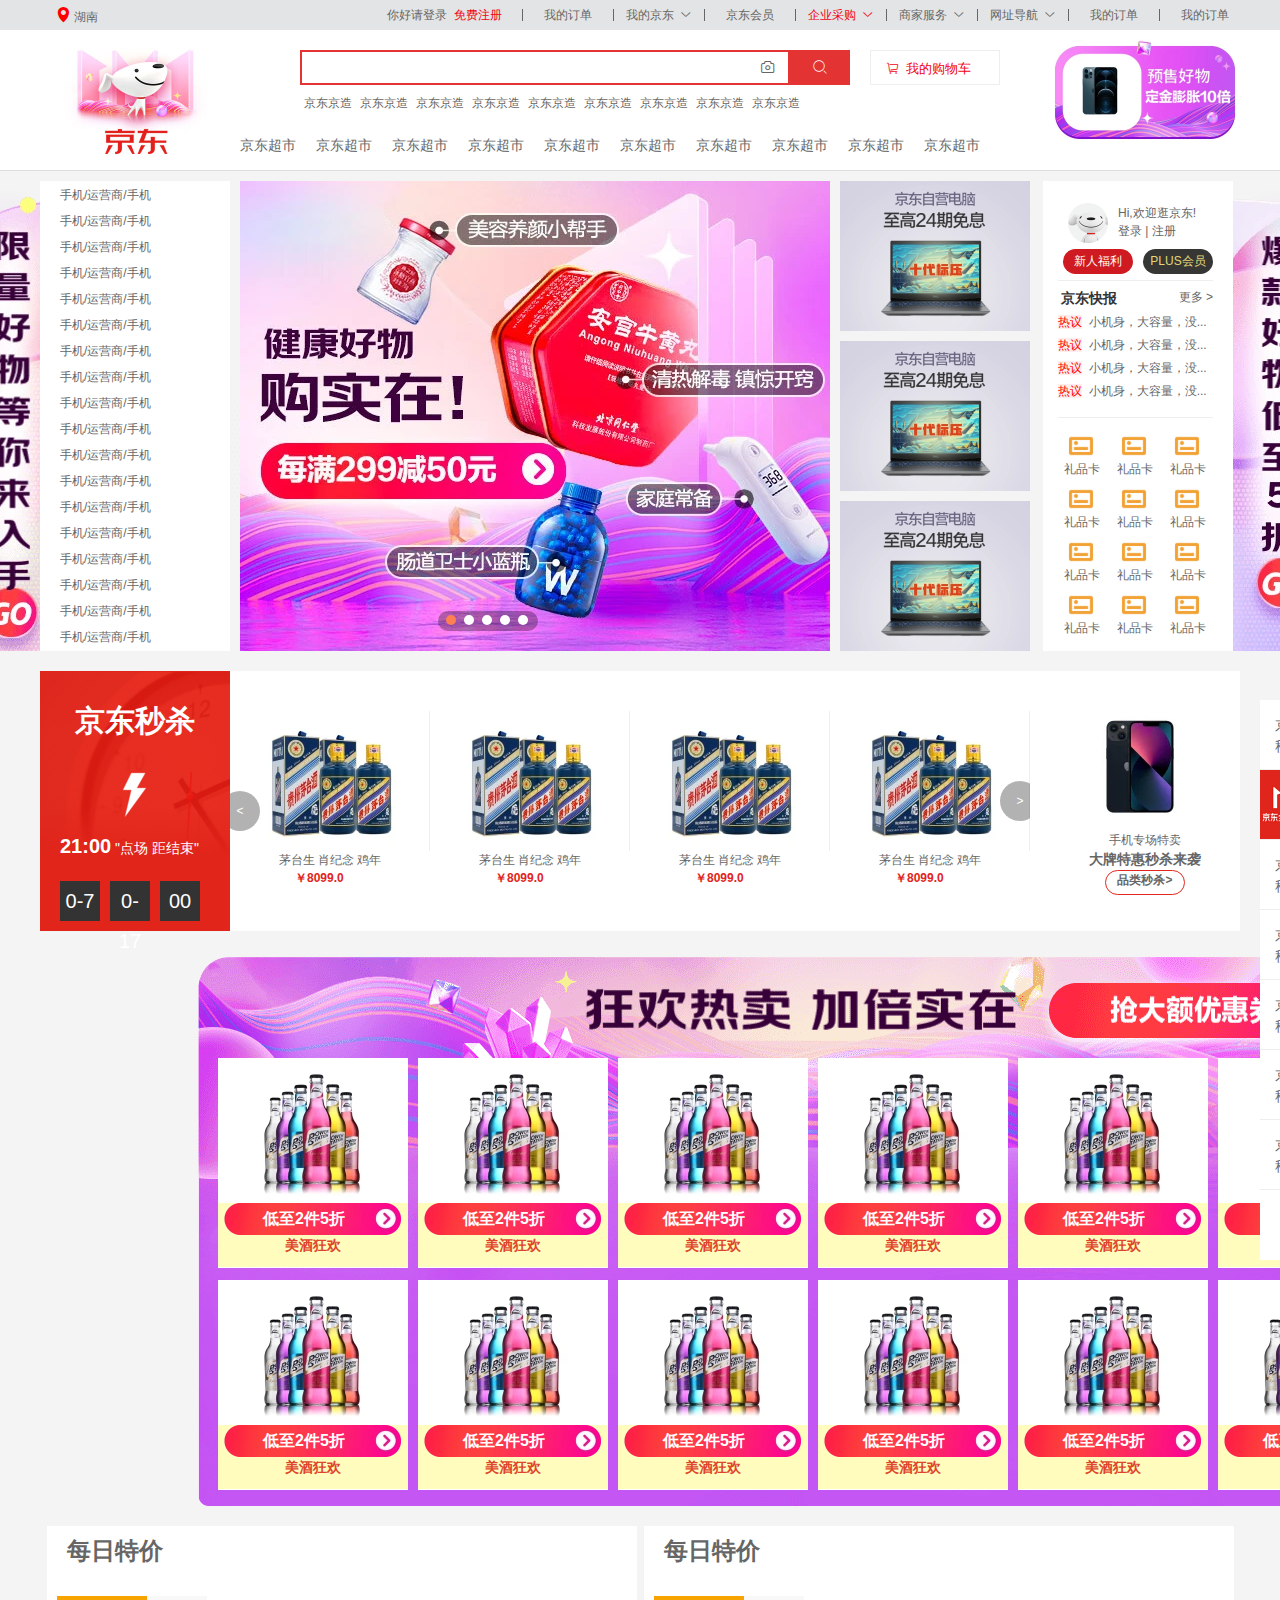
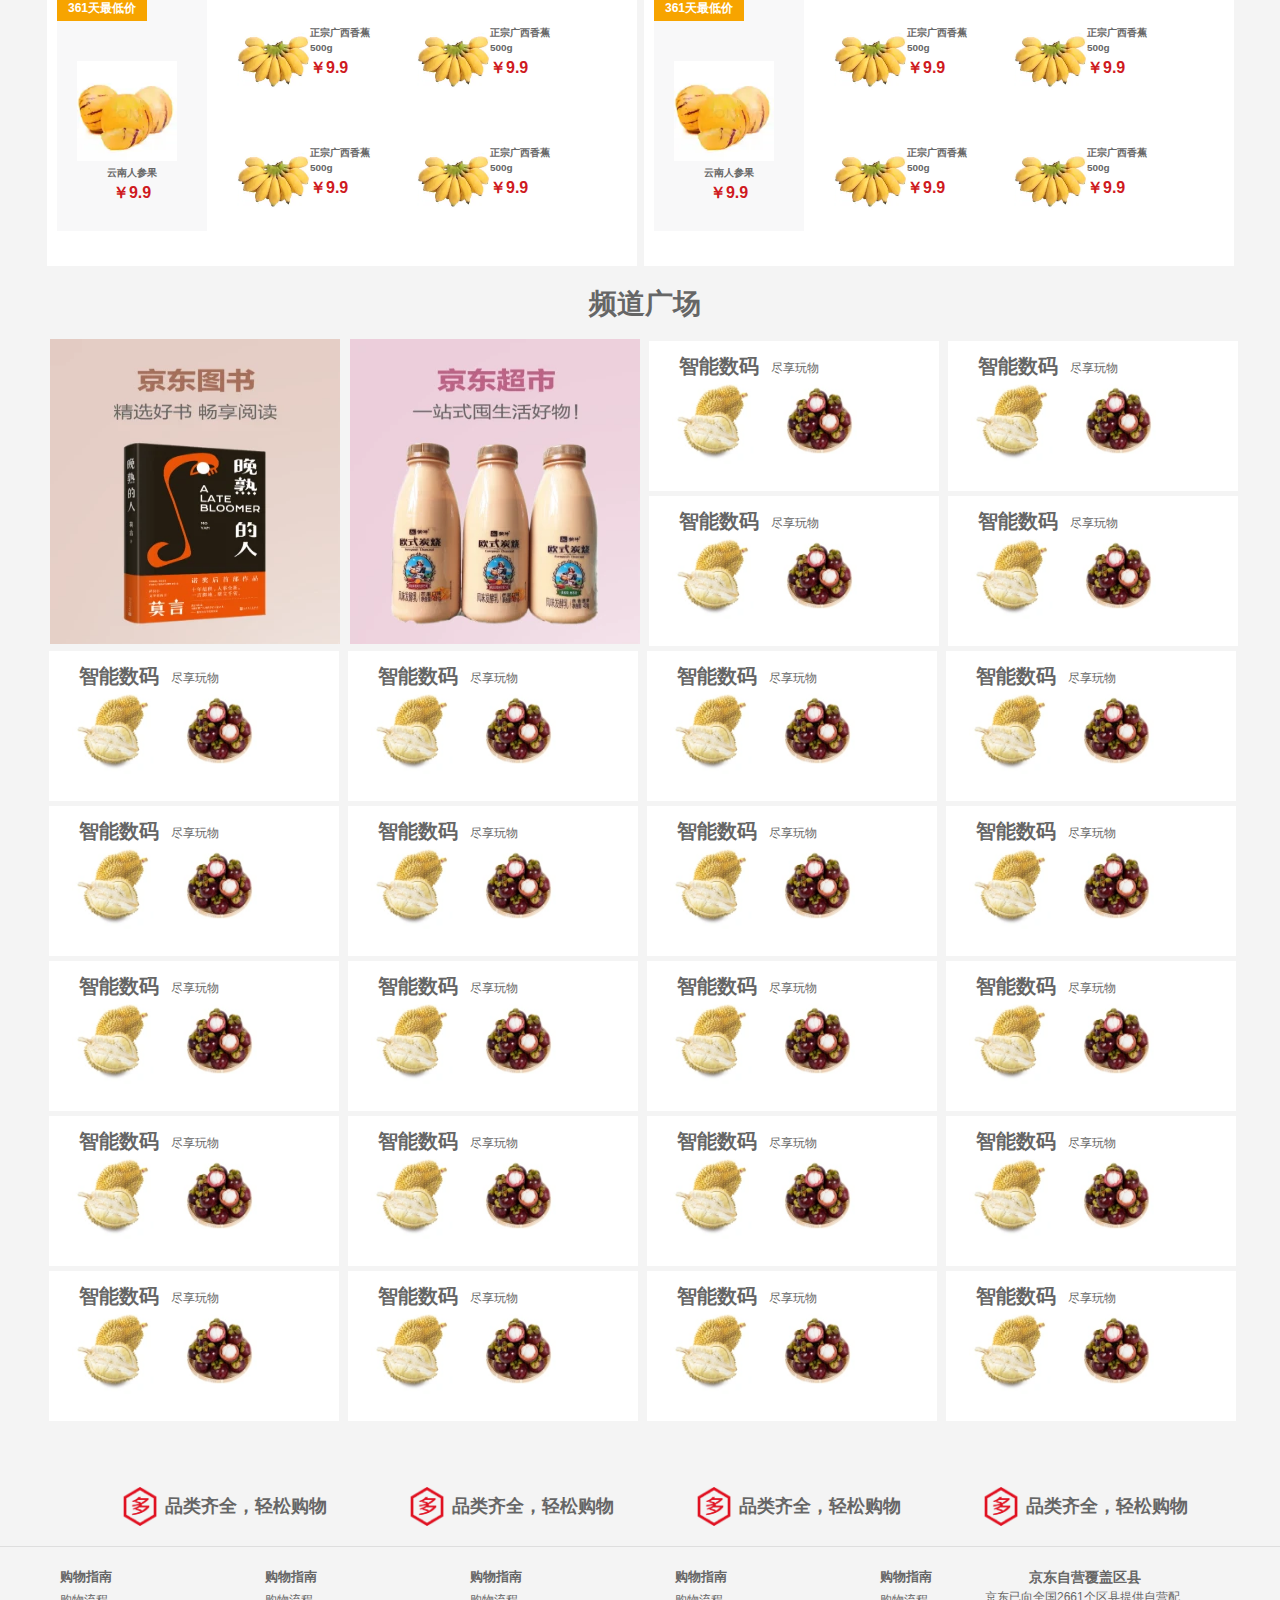
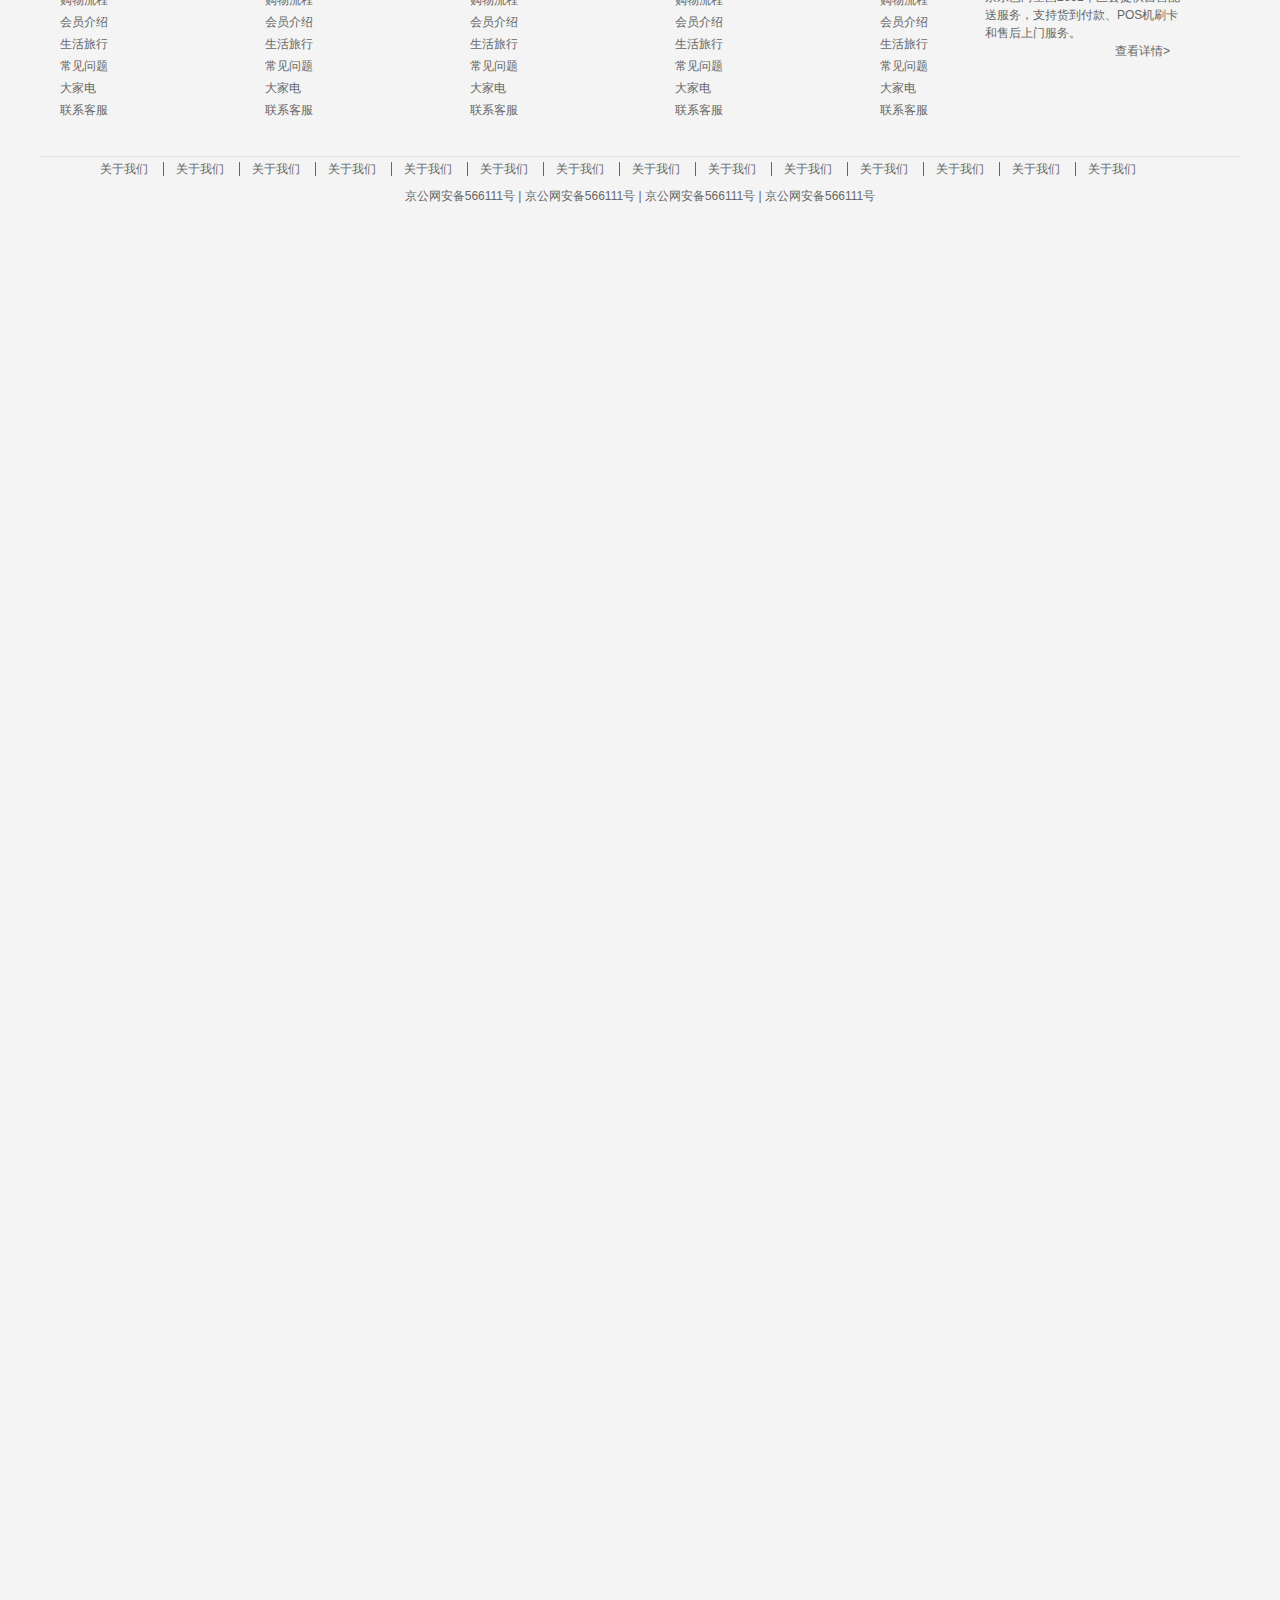
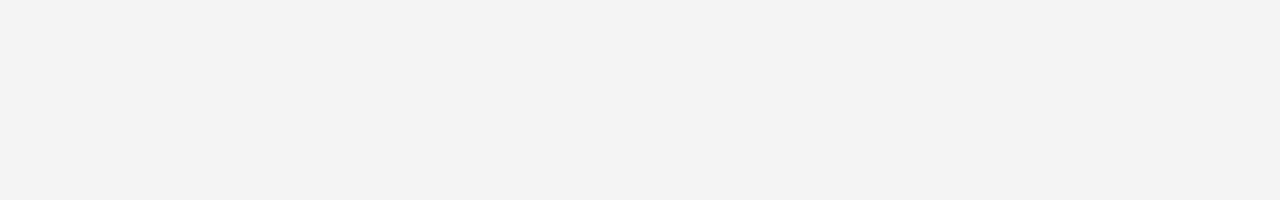
<file: index.html>
<!DOCTYPE html>
<html lang="en">
  <head>
    <meta charset="UTF-8" />
    <meta http-equiv="X-UA-Compatible" content="IE=edge" />
    <meta name="viewport" content="width=device-width, initial-scale=1.0" />
    <title>Document</title>
    <!-- 引入favicon图标 -->
    <link rel="shortcut icon" href="images/favicon.ico" />
    <!-- 引入字体图标 -->
    <link rel="stylesheet" href="font/iconfont.css" />
    <!-- 引入两个css文件 -->
    <link rel="stylesheet" href="css/base.css" />
    <link rel="stylesheet" href="css/index.css" />
  </head>
  <body>
    <!-- 快捷导航模块 -->
    <div class="shortcut">
      <div class="w">
        <!-- 左模块 -->
        <div class="shortcut_left">
          <div class="seat">
            <span class="iconfont">&#xf014a;</span>&nbsp;<i>湖南</i>
          </div>

          <div class="seat_hide">
            <div class="province"></div>

            <div class="area">
              <p>地区专享版本</p>
              <li><a href="#">中国台湾</a></li>
              <li><a href="#">中国台湾</a></li>
              <li><a href="#">中国台湾</a></li>
            </div>

            <div class="nation">
              <p>Available Sites</p>
              <li class="iconfont"><a href="#">&#xe613; Globa site</a></li>
              <li class="iconfont"><a href="#">&#xe613; Globa site</a></li>
              <li class="iconfont"><a href="#">&#xe613; Globa site</a></li>
              <li class="iconfont"><a href="#">&#xe613; Globa site</a></li>
              <li class="iconfont"><a href="#">&#xe613; Globa site</a></li>
            </div>
          </div>
        </div>

        <!-- 右模块 -->
        <div class="shortcut_right">
          <ul>
            <li class=""><a href="#">我的订单</a></li>
            <li></li>
            <li class="">
              <a href="#">我的订单</a>
            </li>

            <li></li>
            <li class="iconfont" ">
              <a href="#">网址导航&nbsp;&nbsp;&#xe626;</a>
            </li>

            <li></li>
            <li class="iconfont serve_li">
              <a href="#">商家服务&nbsp;&nbsp;&#xe626;</a>
            </li>

            <li></li>
            <li class="iconfont buy_li" >
              <a href="#" style="color: #f10215">企业采购&nbsp;&nbsp;&#xe626;</a>
            </li>

            <li></li>
            <li class="">
              <a href="#">京东会员</a>
            </li>
            <li></li>
            <li class="iconfont myjd_li">
              <a href="#">我的京东&nbsp;&nbsp;&#xe626;</a>
            </li>

            <li></li>
            <li class="">
              <a href="#">我的订单</a>
            </li>
            <li></li>
          </ul>

          <div class="login">
            <a href="#">你好请登录</a>&nbsp;&nbsp;<a
              href=""
              style="color: #f10215"
              >免费注册</a
            >
          </div>

          <div class="myjd">
              <div class="myjd_1"></div>
              <div class="myjd_2"></div>
              <div class="myjd_3"></div>
          </div>
          <div class="buy"></div>
          <div class="serve"></div>
        </div>
      </div>
    </div>

    <!-- 头部模块 -->
    <div class="header">
      <div class="w">
        <div class="log"><img src="images/log.jpg" alt=""></div>
        <div class="search"><input type="text" name="" id=""><i class="iconfont">&#xe8bc;</i><span class="iconfont">&#xe86e;</span></div>
        <div class="search_key"></div>
        <div class="shopping_car">
           <p class="iconfont" style="color: #f10215">&#xe73d;&nbsp;&nbsp;我的购物车</p>
        </div>
        <div class="good"><img src="images/header_r.png" alt=""></div>
        <div class="header_nav"></div>
      </div>
    </div>

    <!-- 核心模块 -->
    <div class="nav">
     <div class="w">

      <!-- 左模块及隐藏部分 -->
      <div class="big_left">
        <div class="nav_left"></div>
      <div class="nav_hide">
        <div class="hide_top">
          <li><a href="#">手机频道 ></a></li>
          <li><a href="#">数码营业厅 ></a></li>
          <li><a href="#">智能数码 ></a></li>
        </div>
        <div class="hide_bottom_left"></div>
        <div class="hide_bottom_right"></div>
      </div></div>
      
      <div class="box">
        <span class="left-tab"><</span>
        <span class="right-tab">></span>
        <div class="picture">
            <ul class="pul">
                <li><img src="images/p1.jpg" alt=""></li>
                <li><img src="images/p2.jpg" alt=""></li>
                <li><img src="images/p3.jpg" alt=""></li>
                <li><img src="images/p4.jpg" alt=""></li>
                <li><img src="images/p5.jpg" alt=""></li>
                <li><img src="images/p1.jpg" alt=""></li>
            </ul>
        </div>
        <div class="circle">
            <ul class="ul">
                <li class="current"></li>
                <li></li>
                <li></li>
                <li></li>
                <li></li>
            </ul>
        </div>
      </div>

      <div class="nav_right1">
        <span class="right1_ltab"><</span>
        <span class="right1_rtab">></span>
        <ul>
         <li><a href="#"><img src="images/r1.jpg" alt=""><img src="images/r2.jpg" alt=""></a></li>
         <li><a href="#"><img src="images/r1.jpg" alt=""><img src="images/r2.jpg" alt=""></a></li>
         <li><a href="#"><img src="images/r1.jpg" alt=""><img src="images/r2.jpg" alt=""></a></li>
        </ul>
      </div>

      <div class="nav_right2">

        <div class="right2_top">
          <div class="picture"><img src="images/jd.png" alt=""></div>
          <div class="font">
            <p>Hi,欢迎逛京东!</p>
            <p><a href="#">登录</a>&nbsp;|&nbsp;<a href="#">注册</a></p>
          </div>
          <div class="tag">
            <div class="tag1"><a href="#">新人福利</a></div>
            <div class="tag2"><a href="#">PLUS会员</a></div>
          </div>
        </div>

        <div class="middle">

          <div class="middle_top">
            <h3>京东快报</h3>
            <p><a href="#">更多&nbsp;></a></p>
          </div>

          <div class="middle_bottom">
            <li><span>热议</span><a href="#">&nbsp;&nbsp;小机身，大容量，没...</a></li>
            <li><span>热议</span><a href="#">&nbsp;&nbsp;小机身，大容量，没...</a></li>
            <li><span>热议</span><a href="#">&nbsp;&nbsp;小机身，大容量，没...</a></li>
            <li><span>热议</span><a href="#">&nbsp;&nbsp;小机身，大容量，没...</a></li>
          </div>

          
        </div>

        <div class="right2_bottom">
          
        </div>
      </div>
     </div>      
    </div>


    <!-- 秒杀模块 -->
    <div class="seckill">

      <div class="w">
        <div class="seckill_left">
          <div class="seckill_left_font">京东秒杀</div>
          <div class="seckill_left_background"></div>
          <div class="time">
            <strong>21:00</strong>
            "点场 距结束"
          </div>
          <div class="countdown">
            <li class="hour">0</li>
            <li class="minute">0</li>
            <li class="second">0</li>
          </div>
        </div>

        <div class="seckill_middle">
          <span class="seckill_left_tab"><</span>
          <span class="seckill_right_tab">></span>
          <ul class="uls1">
            <div class="picture_font">
            <div class="seckill_pictur"><a href="#"></a></div>
            <div class="seckill_font">
              <p>茅台生 肖纪念 鸡年</p>
              <strong>￥8099.0</strong>
            </div>
          </div>
          <div class="picture_font">
            <div class="seckill_pictur"><a href="#"></a></div>
            <div class="seckill_font">
              <p>茅台生 肖纪念 鸡年</p>
              <strong>￥8099.0</strong>
            </div>
          </div>
          <div class="picture_font">
            <div class="seckill_pictur"><a href="#"></a></div>
            <div class="seckill_font">
              <p>茅台生 肖纪念 鸡年</p>
              <strong>￥8099.0</strong>
            </div>
          </div>
          <div class="picture_font">
            <div class="seckill_pictur"><a href="#"></a></div>
            <div class="seckill_font">
              <p>茅台生 肖纪念 鸡年</p>
              <strong>￥8099.0</strong>  
          
           </div>
         </div>
         <div class="picture_font">
          <div class="seckill_pictur"><a href="#"></a></div>
          <div class="seckill_font">
            <p>手机频道 手机 手机</p>
            <strong>￥0000.0</strong>  
        
         </div>
       </div>
       <div class="picture_font">
        <div class="seckill_pictur"><a href="#"></a></div>
        <div class="seckill_font">
          <p>手机频道 手机 手机</p>
          <strong>￥0000.0</strong>  
      
       </div>
     </div>
     <div class="picture_font">
      <div class="seckill_pictur"><a href="#"></a></div>
      <div class="seckill_font">
        <p> 手机频道 手机 手机</p>
        <strong>￥0000.0</strong>  
    
     </div>
   </div>
   <div class="picture_font">
    <div class="seckill_pictur"><a href="#"></a></div>
    <div class="seckill_font">
      <p> 手机频道 手机 手机</p>
      <strong>￥0000.0</strong>  
  
   </div>
 </div>
      </ul>
          
        </div>

        <div class="seckill_right">
          <a href=""><img src="images/phone_seckill.jpg" alt=""></a>
          <p>手机专场特卖</p>
          <h3>大牌特惠秒杀来袭</h3>
          <strong><a href="#">品类秒杀></a></strong>
        </div>
      </div>

      
        <!-- 吸顶模块 -->
        <div class="ceiling">
          <div class="w">
            <div class="ceiling_log">
              <img src="images/log2.png" alt="">
            </div>
            <div class="search"><input type="text" name="" id=""><i class="iconfont">&#xe8bc;</i><span class="iconfont">&#xe86e;</span></div>
            <div class="shopping_car">
              <p class="iconfont" style="color: #f10215">&#xe73d;&nbsp;&nbsp;我的购物车</p>
           </div>
          </div>
        </div>
    </div>


    <!-- 狂欢热卖模块 -->
    <div class="hot_sale">
      <div class="w">
          <div class="hot_goods">

          </div>
      </div>
    </div>

    <!-- 每日特价闪购模块 -->
    <div class="special_offer">
      <div class="w">
        <div class="floor">
          <div class="floor_top">
            <a href="#"><h1>每日特价</h1></div></a>
            
           <div class="floor_bottom">

          <div class="bottom_left">
            <a href="#"><div class="d1">361天最低价</div>
            <img src="images/fruit1.jpg" alt="">
            <div class="font">
              <h5>云南人参果</h5>
              <p>￥9.9</p>
            </div></a>
            
          </div>

          <div class="bottom_right">
            <li>
              <a href="#"><img src="images/fruit2.jpg" alt="">
              <div class="font1">
                <h5>正宗广西香蕉500g</h5>
                <p>￥9.9</p>
              </div>
            </a>              
            </li>
            <li>
              <a href="#"><img src="images/fruit2.jpg" alt="">
              <div class="font1">
                <h5>正宗广西香蕉500g</h5>
                <p>￥9.9</p>
              </div>
            </a>              
            </li>
            <li>
              <a href="#"><img src="images/fruit2.jpg" alt="">
              <div class="font1">
                <h5>正宗广西香蕉500g</h5>
                <p>￥9.9</p>
              </div>
            </a>              
            </li>
            <li>
              <a href="#"><img src="images/fruit2.jpg" alt="">
              <div class="font1">
                <h5>正宗广西香蕉500g</h5>
                <p>￥9.9</p>
              </div>
            </a>              
            </li>
            
          </div>

        </div>
      </div>
        

      <div class="floor">
        <div class="floor_top">
          <a href="#"><h1>每日特价</h1></a>
      
        </div>

         <div class="floor_bottom">

        <div class="bottom_left">
          <a href="#"><div class="d1">361天最低价</div>
          <img src="images/fruit1.jpg" alt="">
          <div class="font">
            <h5>云南人参果</h5>
            <p>￥9.9</p>
          </div></a>
          
        </div>

        <div class="bottom_right">
          <li>
            <a href="#"><img src="images/fruit2.jpg" alt="">
            <div class="font1">
              <h5>正宗广西香蕉500g</h5>
              <p>￥9.9</p>
            </div>
          </a>              
          </li>
          <li>
            <a href="#"><img src="images/fruit2.jpg" alt="">
            <div class="font1">
              <h5>正宗广西香蕉500g</h5>
              <p>￥9.9</p>
            </div>
          </a>              
          </li>
          <li>
            <a href="#"><img src="images/fruit2.jpg" alt="">
            <div class="font1">
              <h5>正宗广西香蕉500g</h5>
              <p>￥9.9</p>
            </div>
          </a>              
          </li>
          <li>
            <a href="#"><img src="images/fruit2.jpg" alt="">
            <div class="font1">
              <h5>正宗广西香蕉500g</h5>
              <p>￥9.9</p>
            </div>
          </a>              
          </li>
          
        </div>

      </div>
    </div>
    </div>
  </div>

   
    <!-- 广场频道模块 -->
    <div class="square">
      <div class="w">
        <div class="square_title">
          <h3>频道广场</h3>
        </div>
        <div class="square_goods1">
          <div class="big1"><img src="images/book.jpg" alt=""></div>
          <div class="big1"><img src="images/drink1.jpg" alt=""></div>
          <ul>

          </ul>
        </div>
      </div>
    </div>

    <!-- 底部模块 -->
    <div class="mod_serve">
      <div class="serve">
        <img src="images/many.png" alt="">
      <p>品类齐全，轻松购物</p>
      </div>
      <div class="serve">
        <img src="images/many.png" alt="">
      <p>品类齐全，轻松购物</p>
      </div>
      <div class="serve">
        <img src="images/many.png" alt="">
      <p>品类齐全，轻松购物</p>
      </div>
      <div class="serve">
        <img src="images/many.png" alt="">
      <p>品类齐全，轻松购物</p>
      </div>
    </div>

    <div class="footer">      
       <div class="w">        
        <div class="mod_help1">
          <dt>购物指南</dt>
          <dd><a href="#">购物流程</a></dd>
          <dd><a href="#">会员介绍</a></dd>
          <dd><a href="#">生活旅行</a></dd>
          <dd><a href="#">常见问题</a></dd>
          <dd><a href="#">大家电</a></dd>
          <dd><a href="#">联系客服</a></dd>
        </div>
        <div class="mod_help">
          <dt>购物指南</dt>
          <dd><a href="#">购物流程</a></dd>
          <dd><a href="#">会员介绍</a></dd>
          <dd><a href="#">生活旅行</a></dd>
          <dd><a href="#">常见问题</a></dd>
          <dd><a href="#">大家电</a></dd>
          <dd><a href="#">联系客服</a></dd>
        </div>
        <div class="mod_help">
          <dt>购物指南</dt>
          <dd><a href="#">购物流程</a></dd>
          <dd><a href="#">会员介绍</a></dd>
          <dd><a href="#">生活旅行</a></dd>
          <dd><a href="#">常见问题</a></dd>
          <dd><a href="#">大家电</a></dd>
          <dd><a href="#">联系客服</a></dd>
        </div>
        <div class="mod_help">
          <dt>购物指南</dt>
          <dd><a href="#">购物流程</a></dd>
          <dd><a href="#">会员介绍</a></dd>
          <dd><a href="#">生活旅行</a></dd>
          <dd><a href="#">常见问题</a></dd>
          <dd><a href="#">大家电</a></dd>
          <dd><a href="#">联系客服</a></dd>
        </div>
        <div class="mod_help">
          <dt>购物指南</dt>
          <dd><a href="#">购物流程</a></dd>
          <dd><a href="#">会员介绍</a></dd>
          <dd><a href="#">生活旅行</a></dd>
          <dd><a href="#">常见问题</a></dd>
          <dd><a href="#">大家电</a></dd>
          <dd><a href="#">联系客服</a></dd>
        </div>
        <div class="mod_help6">
          <h3>京东自营覆盖区县</h3>
          <p>京东已向全国2661个区县提供自营配送服务，支持货到付款、POS机刷卡和售后上门服务。</p>
          <p class="p0"><a href="#">查看详情></a></p>
        </div>
      </div>
      <div class="mod_copyright">

        <div class="relation">
          <li><a href="#">关于我们</a></li>
          <li></li>
          <li><a href="#">关于我们</a></li>
          <li></li>
          <li><a href="#">关于我们</a></li>
          <li></li>
          <li><a href="#">关于我们</a></li>
          <li></li>
          <li><a href="#">关于我们</a></li>
          <li></li>
          <li><a href="#">关于我们</a></li>
          <li></li>
          <li><a href="#">关于我们</a></li>
          <li></li>
          <li><a href="#">关于我们</a></li>
          <li></li>
          <li><a href="#">关于我们</a></li>
          <li></li>
          <li><a href="#">关于我们</a></li>
          <li></li>
          <li><a href="#">关于我们</a></li>
          <li></li>
          <li><a href="#">关于我们</a></li>
          <li></li>
          <li><a href="#">关于我们</a></li>
          <li></li>
          <li><a href="#">关于我们</a></li>
        
        
        </div>

        <p><a href="#">京公网安备566111号</a>&nbsp;|&nbsp;<a href="#">京公网安备566111号</a>&nbsp;|&nbsp;<a href="#">京公网安备566111号</a>&nbsp;|&nbsp;<a href="#">京公网安备566111号</a></p>
      </div>
    </div>

    <!-- 侧边栏模块 -->
    <div class="sider_bar">

      <li><p>京东<br>秒杀</p></li>
      <li class="li2"><img src="images/side.jpg" alt=""></li>
      <li><p>京东<br>秒杀</p></li>
      <li><p>京东<br>秒杀</p></li>
      <li><p>京东<br>秒杀</p></li>
      <li><p>京东<br>秒杀</p></li>
      <li><p>京东<br>秒杀</p></li>
      <div class="goBack iconfont">
        <p>&#xe614;<br>顶部</p>
      </div>
      
    </div>

    
    
    <script src="js/index.js"></script>
    <script src="js/轮播图.js"></script>
    <script src="js/animate.js"></script>
  </body>
</html>
</file>
<file: font/iconfont.css>
@font-face {
  font-family: "iconfont"; /* Project id  */
  src: url('iconfont.ttf?t=1666793155829') format('truetype');
}

.iconfont {
  font-family: "iconfont" !important;
  font-size: 16px;
  font-style: normal;
  -webkit-font-smoothing: antialiased;
  -moz-osx-font-smoothing: grayscale;
}

.icon-weizhi:before {
  content: "\f014a";
}

.icon-gouwuche:before {
  content: "\e73d";
}

.icon-customer:before {
  content: "\e69f";
}

.icon-dingbu:before {
  content: "\e614";
}

.icon-lunboyoufangun:before {
  content: "\e7bd";
}

.icon-lunbozuofangun:before {
  content: "\e7be";
}

.icon-sousuo:before {
  content: "\e86e";
}

.icon-dizhi:before {
  content: "\e60b";
}

.icon-yijianfankui:before {
  content: "\e631";
}

.icon-xiangji:before {
  content: "\e8bc";
}

.icon-quanqiu:before {
  content: "\e613";
}

.icon-shanglajiantou:before {
  content: "\e626";
}
</file>
<file: css/base.css>
/* 把我们所有标签的内外边距清零 */
* {
  margin: 0;
  padding: 0;
  /* css3盒子模型 */
  box-sizing: border-box;
}
/* em 和 i 斜体的文字不倾斜 */
em,
i {
  font-style: normal;
}
/* 去掉li 的小圆点 */
li {
  list-style: none;
}

img {
  /* border 0 照顾低版本浏览器 如果 图片外面包含了链接会有边框的问题 */
  border: 0;
  /* 取消图片底侧有空白缝隙的问题 */
  vertical-align: middle;
}

button {
  /* 当我们鼠标经过button 按钮的时候，鼠标变成小手 */
  cursor: pointer;
}

a {
  color: #666;
  text-decoration: none; /*改变下划线文本中下划线的颜色 */
}

button,
input {
  /* "\5B8B\4F53" 就是宋体的意思 这样浏览器兼容性比较好 */
  font-family: Microsoft YaHei, Heiti SC, tahoma, arial, Hiragino Sans GB,
    "\5B8B\4F53", sans-serif;
  /* 默认有灰色边框我们需要手动去掉 */
  border: 0;
  outline: none;
}

body {
  /* CSS3 抗锯齿形 让文字显示的更加清晰 */
  -webkit-font-smoothing: antialiased;
  background-color: #fff;
  font: 12px/1.5 Microsoft YaHei, Heiti SC, tahoma, arial, Hiragino Sans GB,
    "\5B8B\4F53", sans-serif;
  color: #666;
}


/* 清除浮动 */
.clearfix:after {
  visibility: hidden;
  clear: both;
  display: block;
  content: ".";
  height: 0;
}

.clearfix {
  *zoom: 1;
}
</file>
<file: css/index.css>
.w {
  width: 1200px;
  margin: 0 auto;
}
.fl {
  float: left;
}
.fr {
  float: right;
}
img {
  width: 100%;
  height: 100%;
}

body {
  background-color: #f4f4f4;
  height: 5000px;
}

a:hover {
  color: #e33333;
}
/* 快捷导航模块 */
.shortcut {
  width: 100%;
  height: 30px;
  background-color: #e3e4e5;
}

.shortcut .w {
  position: relative;
  background-color: #e33333;
}
.seat {
  position: absolute;
  left: 0;
  top: 0;
  padding-left: 15px;
  width: 75px;
  height: 30px;
  line-height: 30px;
  cursor: pointer;
}

/* .address .seat:hover {
  background-color: #fff;
} */
span {
  color: red;
}
.seat_hide {
  position: absolute;
  left: 0;
  top: 30px;
  display: none;
  width: 320px;
  height: 460px;
  border: 1px solid #cccccc;
  border-top: 0;
  z-index: 99;
  background-color: #fff;
}
.seat_hide .province {
  margin-left: 10px;
  width: 285px;
  height: 215px;
  border-bottom: 1px solid #eeeeee;
}

.seat_hide .province li {
  float: left;
  line-height: 30px;
  padding: 0 15px;
}
.seat_hide .province li:hover {
  background-color: #f4f4f4;
}
.seat_hide .area {
  margin-left: 10px;
  width: 285px;
  height: 105px;
  border-bottom: 1px solid #eeeeee;
}
.seat_hide .area p {
  margin-top: 5px;
  margin-left: 15px;
}

.seat_hide .area li {
  float: left;
  width: 100px;
  height: 20px;
  margin-left: 15px;
  padding: 15px 0;
  cursor: pointer;
}

.seat_hide .nation {
  width: 285px;
  height: 105px;
}
.seat_hide .nation p {
  margin-top: 5px;
  margin-left: 20px;
}
.seat_hide .nation li {
  padding-top: 10px;
  margin-left: 20px;
  margin-top: 5px;
  line-height: 20px;
  float: left;
  width: 120px;
  height: 20px;
  font-size: 12px;
}

.shortcut_right li {
  text-align: center;
  width: 70px;
  height: 30px;
  float: right;
  cursor: pointer;
  line-height: 30px;
}
.shortcut_right ul li:nth-child(even) {
  width: 1px;
  height: 12px;
  background-color: #666;
  margin: 9px 10px 0;
}
.shortcut_right .login {
  margin-right: 10px;
  float: right;
  line-height: 30px;
}

.shortcut_right .iconfont {
  font-size: 12px;
}
.shortcut_right .myjd {
  display: none;
  position: absolute;
  top: 30px;
  left: 575px;
  width: 280px;
  height: 230px;
  border: 1px solid #cccccc;
  background-color: #fff;
  z-index: 999;
}

.myjd .myjd_1 {
  float: left;
  width: 100%;
  height: 65px;
  border-bottom: 1px solid #ccc;
}

.myjd .myjd_1 li {
  float: left;
  margin-left: 10px;
  padding: 0 5px;
}

.myjd .myjd_2 {
  float: left;
  width: 100%;
  height: 65px;
  border-bottom: 1px solid #ccc;
}
.myjd .myjd_2 li {
  float: left;
  margin-left: 6px;
  padding: 0 5px;
}
.myjd .myjd_3 {
  float: left;
  width: 100%;
  height: 65px;
}
.myjd .myjd_3 li {
  float: left;
  margin-left: 6px;
}

.shortcut_right .buy {
  display: none;
  float: left;
  position: absolute;
  top: 30px;
  right: 293px;
  width: 150px;
  height: 135px;
  border: 1px solid #ccc;
  background-color: #fff;
  z-index: 999;
}
.buy li {
  float: left;
  width: 70px;
  margin-top: 5px;
  height: 20px;
}

.shortcut_right .serve {
  display: none;
  position: absolute;
  top: 30px;
  right: 273px;
  float: left;
  border: 1px solid #ccc;
  width: 170px;
  height: 90px;
  background-color: #fff;
  z-index: 999;
}
.serve li {
  float: left;
  width: 70px;
  margin-top: 5px;
  margin-left: 5px;
  height: 20px;
}

/* 头部模块 */
.header {
  width: 100%;
  border-bottom: 1px solid #ddd;
  background-color: #fff;
}
.header .w {
  position: relative;
  height: 140px;
}

.log {
  position: absolute;
  top: 10px;
  left: 0;
  width: 190px;
  height: 120px;
}
.search input {
  position: absolute;
  left: 260px;
  top: 20px;
  width: 490px;
  height: 35px;
  font-size: 14px;
  border: 2px solid #e33333;
}

.search span {
  position: absolute;
  left: 750px;
  top: 20px;
  width: 60px;
  height: 35px;
  background-color: #e33333;
  text-align: center;
  line-height: 35px;
  color: #fff;
}
.search i {
  position: absolute;
  left: 720px;
  top: 25px;
}
.search_key {
  position: absolute;
  left: 260px;
  top: 60px;
  width: 520px;
  height: 26px;
}
.search_key li {
  float: left;
  line-height: 26px;
  padding: 0 4px;
}

.shopping_car {
  position: relative;
  position: absolute;
  right: 240px;
  top: 20px;
  width: 130px;
  height: 35px;
  border: 1px solid #eeeeee;
}

.shopping_car p {
  margin-top: 10px;
  margin-left: 15px;
  line-height: 15px;
  font-size: 13px;
}

.good {
  position: absolute;
  top: 0;
  right: 0;
  width: 190px;
  height: 120px;
}

.header_nav {
  position: absolute;
  left: 190px;
  bottom: 10px;
  width: 800px;
  height: 30px;
}
.header_nav li {
  float: left;
  padding: 0 10px;
  line-height: 30px;
  font-size: 14px;
}

/* 核心模块 */
.nav {
  width: 100%;
  height: 470px;
  margin-top: 10px;
  background: url(../images/background.png) 50% 0px no-repeat;
}

.nav .w {
  position: relative;
  height: 470px;
}

.nav .nav_left {
  float: left;
  width: 190px;
  height: 470px;
  background-color: #fff;
}
.nav_left li {
  height: 24px;
  width: 190px;
  margin-top: 2px;
  padding: 0 20px;
  line-height: 24px;
}
.nav_left li:hover {
  background-color: #ccc;
}

.nav_hide {
  display: none;
  position: absolute;
  left: 180px;
  top: 0;
  width: 1000px;
  height: 470px;
  border: 1px solid #e3e4e5;
  background-color: #fff;
  z-index: 99;
}
.nav_hide h4 {
  width: 76px;
  height: 22px;
  line-height: 22px;
  float: left;
  text-align: center;
}
.nav_hide li {
  float: left;
  width: 72px;
  height: 22px;
  line-height: 27px;
  padding: 6px;
  text-align: center;
}

.nav_hide .hide_top {
  float: left;
  width: 1000px;
  height: 50px;
}
.nav_hide .hide_top li {
  margin-left: 20px;
  margin-top: 15px;
  width: 85px;
  height: 25px;
  line-height: 15px;
  text-align: center;
  background-color: #333333;
}
.nav_hide .hide_top li a {
  color: #fff;
}
.nav_hide .hide_bottom_left {
  margin-top: 10px;
  float: left;
  font-weight: 700;
  width: 120px;
  height: 300px;
}
.hide_bottom_left li {
  margin-left: 15px;
  margin-top: 15px;
  padding-top: 10px;
}

.hide_bottom_right {
  float: left;
  margin-top: 10px;
  width: 600px;
  height: 300px;
}
.hide_bottom_right li {
  float: left;
  margin: 4px;
  margin-top: 14px;
  width: 60px;
  height: 20px;
  margin-left: 10px;
}

/* nav中间部分 */
.box {
  position: relative;
  position: absolute;
  left: 200px;
  top: 0px;
  width: 590px;
  height: 470px;
  overflow: hidden;
}

.box span {
  display: none;
  width: 40px;
  height: 40px;
  border-radius: 20px;
  background-color: #000;
  user-select: none;
  background: rgba(0, 0, 0, 0.3);
  cursor: pointer;
  z-index: 4;
}
.box .left-tab {
  position: absolute;
  top: 220px;
  left: -10px;
  text-align: center;
  line-height: 40px;
  color: #fff;
}
.box .right-tab {
  position: absolute;
  top: 220px;
  right: -10px;
  text-align: center;
  line-height: 40px;
  color: #fff;
}

.picture img {
  width: 100%;
  height: 100%;
}
.picture ul {
  position: absolute;
  top: 0;
  left: 0;
  width: 4000px;
  height: 320px;
  background-color: chartreuse;
}
.picture ul li {
  float: left;
}

.circle {
  position: absolute;
  top: 430px;
  left: 198px;
}
.circle ul {
  width: 100px;
  height: 20px;
  border-radius: 20px;
  text-align: center;
  line-height: 20px;
  background-color: #000;
  background: rgba(0, 0, 0, 0.3);
}
.circle li {
  float: left;
  height: 10px;
  width: 10px;
  border-radius: 5px;
  margin-top: 4px;
  margin-left: 8px;
  background-color: #fff;
  cursor: pointer;
}

.circle ul .current {
  background-color: coral;
}

/* nav右模块 */
.nav .nav_right1 {
  position: relative;
  position: absolute;
  top: 0;
  right: 210px;
  margin-left: 10px;
  width: 190px;
  height: 470px;
  overflow: hidden;
}

.nav_right1 ul {
  position: absolute;
  top: 0;
  left: 0;
  width: 500px;
}

.nav_right1 img {
  width: 190px;
  height: 150px;
}
.nav_right1 li {
  margin-bottom: 10px;
  height: 150px;
}

.nav_right1 span {
  width: 40px;
  height: 40px;
  border-radius: 20px;
  background-color: #000;
  user-select: none;
  background: rgba(0, 0, 0, 0.3);
  cursor: pointer;
  z-index: 88;
}
.nav_right1 .right1_ltab {
  display: none;
  position: absolute;
  top: 220px;
  left: -10px;
  text-align: center;
  line-height: 40px;
  color: #fff;
}
.nav_right1 .right1_rtab {
  display: none;
  position: absolute;
  top: 220px;
  right: -10px;
  text-align: center;
  line-height: 40px;
  color: #fff;
}

/* nav最右模块 */
.nav .nav_right2 {
  position: relative;
  position: absolute;
  top: 0;
  right: 7px;
  width: 190px;
  height: 470px;
  background-color: #fff;
}

.nav_right2 .right2_top {
  margin-left: 15px;
  margin-top: 10px;
  width: 155px;
  height: 90px;
  border-bottom: 1px solid #eeeeee;
}

.nav_right2 .right2_top .picture {
  position: absolute;
  top: 22px;
  left: 25px;
  width: 40px;
  height: 40px;
  border-radius: 20px;
}
.nav_right2 .right2_top .picture img {
  border-radius: 20px;
}

.nav_right2 .right2_top .font {
  position: absolute;
  top: 23px;
  right: 15px;
  width: 100px;
  height: 40px;
}

.tag .tag1 {
  position: absolute;
  left: 20px;
  top: 68px;
  width: 70px;
  height: 25px;
  border-radius: 15px;
  line-height: 25px;
  text-align: center;
  background-color: #cf1a21;
}

.tag .tag2 {
  position: absolute;
  left: 100px;
  top: 68px;
  width: 70px;
  height: 25px;
  line-height: 25px;
  text-align: center;
  border-radius: 15px;
  background-color: #363634;
}
.tag .tag2 a {
  color: #e5d778;
}
.tag .tag1 a {
  color: #fffff1;
}

.middle {
  float: left;
  margin-top: 7px;
  margin-left: 15px;
  width: 155px;
  height: 130px;
  border-bottom: 1px solid #eeeeee;
}

.middle .middle_top {
  width: 100%;
  height: 17px;
}
.middle .middle_top p {
  float: right;
}
.middle .middle_top h3 {
  margin-left: 3px;
  color: #333333;
  float: left;
}
.middle_bottom li {
  margin-top: 3px;
  float: left;
}
.middle_bottom span {
  width: 40px;
  height: 20px;
  line-height: 20px;
  cursor: pointer;
  text-align: center;
  background-color: #fdeeed;
}

.right2_bottom {
  float: left;
  margin-top: 10px;
  margin-left: 17px;
  width: 170px;
  height: 220px;
}
.right2_bottom li {
  float: left;
  margin: 4px;
  width: 45px;
  height: 45px;
}
.right2_bottom li img {
  margin-left: 3px;
  width: 28px;
  height: 28px;
}

/* 秒杀模块 */
.seckill {
  position: relative;
  width: 100%;
  height: 260px;
  margin-top: 20px;
}
.seckill .w {
  height: 260px;
  background-color: #fff;
}

.seckill .seckill_left {
  position: relative;
  float: left;
  width: 190px;
  height: 260px;
  background-color: #e72e21;
}

.seckill_left .seckill_left_font {
  float: left;
  margin-top: 30px;
  width: 190px;
  height: 40px;
  font-size: 30px;
  font-weight: 700;
  line-height: 40px;
  text-align: center;
  color: #fff;
}
.seckill_left .seckill_left_background {
  width: 190px;
  height: 260px;
  background: url(../images/seckill.png) 50% no-repeat;
}
.seckill_left .time strong {
  font-size: 20px;
  font-weight: bold;
}
.seckill_left .time {
  position: absolute;
  bottom: 70px;
  left: 20px;
  font-size: 14px;
  text-align: center;
  color: #fff;
}

.seckill_left .countdown {
  position: absolute;
  bottom: 10px;
  left: 10px;
}
.seckill_left .countdown li {
  float: left;
  width: 40px;
  height: 40px;
  margin-left: 10px;
  background-color: #333;
  font-size: 20px;
  color: #fff;
  text-align: center;
  line-height: 40px;
}

/* 秒杀模块中的轮播图 */
.seckill_middle {
  position: relative;
  float: left;
  width: 800px;
  height: 260px;
  overflow: hidden;
}

.seckill_middle ul {
  position: absolute;
  top: 0;
  left: 0;
  width: 2000px;
  height: 260px;
}
.seckill_middle .picture_font {
  position: relative;
  float: left;
  width: 200px;
  height: 260px;
  background-color: #fff;
}
.seckill_middle .picture_font ul {
  width: 2000px;
  height: 260px;
  background-color: #cf1a21;
}
.seckill_pictur a {
  display: block;
  margin-top: 40px;
  height: 140px;
  border-right: 1px solid #efefef;
  background: url(../images/mt.jpg) no-repeat center;
  text-align: center;
}

.seckill_font p {
  text-align: center;
}
.seckill_font strong {
  margin-left: 65px;
  text-align: center;
  color: #e1251b;
}

.seckill_middle span {
  width: 40px;
  height: 40px;
  border-radius: 20px;
  background-color: #000;
  user-select: none;
  background: rgba(0, 0, 0, 0.3);
  cursor: pointer;
  z-index: 4;
}

.seckill_middle .seckill_left_tab {
  position: absolute;
  top: 120px;
  left: -10px;
  text-align: center;
  line-height: 40px;
  color: #fff;
}
.seckill_middle .seckill_right_tab {
  position: absolute;
  top: 110px;
  right: -10px;
  text-align: center;
  line-height: 40px;
  color: #fff;
}

.seckill_right {
  margin-top: 10px;
  float: right;
  width: 190px;
  height: 220px;
}
.seckill_right img {
  margin-top: 20px;
  margin-left: 25px;
  width: 130px;
  height: 130px;
}
.seckill_right p {
  text-align: center;
}
.seckill_right h3 {
  text-align: center;
}
.seckill_right strong {
  display: block;
  margin-left: 55px;
  text-align: center;
  line-height: 25xp;
  width: 80px;
  height: 25px;
  border-radius: 15px;
  border: 1px solid #e2281e;
}

/* 热卖狂欢模块 */
.hot_sale {
  position: relative;
  margin-top: 20px;
  margin-left: 173px;
  width: 1270px;
  height: 555px;
  background: url(../images/happy.png) 50% no-repeat;
}
.hot_sale .hot_goods {
  position: absolute;
  bottom: 0;
  left: 35px;
  width: 1200px;
  height: 460px;
}
.hot_goods li {
  float: left;
  margin-top: 12px;
  margin-left: 10px;
  width: 190px;
  height: 210px;
  background-color: #fff;
}

.hot_goods li > a {
  display: block;
  margin-top: 10px;
  margin-left: 30px;
  width: 130px;
  height: 130px;
  background: url(../images/drink.jpg) 50% no-repeat;
}
.hot_goods li .go {
  width: 190px;
  height: 32px;
  margin-top: 5px;
  background: url(../images/go_bg.png) 50% no-repeat;
  background-color: #fffcbd;
}

.hot_goods li .go a {
  font-size: 16px;
  font-weight: 700;
  margin-left: 45px;
  line-height: 32px;
  color: #fff;
}
.hot_goods i {
  text-align: center;
  display: block;
  font-size: 14px;
  font-weight: 700;
  color: #de452b;
  width: 190px;
  height: 32px;
  background-color: #fffcbd;
}

.special_offer {
  margin-top: 20px;
  width: 100%;
  height: 340px;
}

.special_offer .w {
  height: 340px;
}

.special_offer .floor {
  margin-left: 7px;
  float: left;
  width: 590px;
  height: 340px;
  background-color: #fff;
}
.floor .floor_top {
  float: left;
  width: 590px;
  height: 50px;
}

.floor_top h1 {
  line-height: 50px;
  margin-left: 20px;
}

.floor .floor_bottom {
  float: left;
  width: 590px;
  height: 290px;
}
.floor .floor_bottom .bottom_left {
  float: left;
  width: 150px;
  height: 235px;
  margin-top: 20px;
  margin-left: 10px;
  background-color: #f8f8f9;
}

.bottom_left .d1 {
  width: 90px;
  height: 25px;
  line-height: 25px;
  text-align: center;
  font-weight: 600;
  color: #fff;
  background-color: #f7a400;
}
.bottom_left img {
  width: 100px;
  height: 100px;
  margin-left: 20px;
  margin-top: 40px;
}
.bottom_left .font {
  margin-top: 5px;
  width: 100%;
  height: 46px;
}

.bottom_left .font h5 {
  text-align: center;
}

.bottom_left .font p {
  text-align: center;
  font-weight: 600;
  color: #cf1a21;
  font-size: 16px;
}
.floor .floor_bottom .bottom_right li {
  float: left;
  width: 150px;
  height: 80px;
  margin-top: 40px;
  margin-left: 30px;
}

.bottom_right li img {
  margin-top: 5px;
  float: left;
  width: 73px;
  height: 73px;
}

.bottom_right li h5 {
  margin-top: 10px;
  margin-left: 5px;
}

.bottom_right li p {
  font-weight: 600;
  color: #cf1a21;
  font-size: 16px;
}

/* 广场频道模块 */

.square {
  width: 100%;
  height: 1200px;
  margin-top: 15px;
}

.square .w {
  height: 1200px;
}
.square_title {
  width: 1200px;
  height: 45px;
}
.square_title h3 {
  text-align: center;
  margin-left: 500px;
  width: 210px;
  height: 45px;
  font-size: 28px;
  font-weight: 700;
  line-height: 45px;
}

.square_goods1 {
  margin-top: 10px;
  width: 1200px;
  height: 1200px;
}
.square_goods1 .big1 {
  margin-left: 10px;
  float: left;
  width: 290px;
  height: 305px;
  margin-top: 3px;
}

.square_goods1 ul li {
  position: relative;
  float: left;
  margin-left: 9px;
  width: 290px;
  height: 150px;
  margin-top: 5px;
  background-color: #fff;
}

.square_goods1 ul li h3 {
  display: block;
  margin-left: 30px;
  margin-top: 10px;
  font-size: 20px;
  font-weight: 600;
  width: 80px;
  height: 25px;
}
.square_goods1 ul li p {
  display: block;
  position: absolute;
  right: 120px;
  top: 18px;
}
.square_goods1 ul li img {
  margin-left: 20px;
  margin-top: 8px;
  width: 198px;
  height: 86px;
}

/* 底部footer模块 */
.mod_serve {
  width: 1200px;
  height: 50px;
  margin: 0 auto;
}
.mod_serve img {
  margin-left: 80px;
  margin-top: 5px;
  float: left;
  width: 40px;
  height: 40px;
}
.mod_serve p {
  margin-left: 5px;
  float: left;
  line-height: 50px;
  font-size: 18px;
  font-weight: 700;
}
.footer {
  margin-top: 15px;
  width: 100%;
  height: 440px;
  border-top: 1px solid #dedede;
}

.footer .w {
  height: 210px;
  border-bottom: 1px solid #dedede;
}
.footer .w .mod_help {
  float: left;
  width: 55px;
  height: 150px;
  margin-top: 20px;
  margin-left: 150px;
}
.footer .w .mod_help1 {
  float: left;
  width: 55px;
  height: 150px;
  margin-top: 20px;
  margin-left: 20px;
}

dt {
  font-size: 13px;
  font-weight: 700;
}
dd {
  margin-top: 4px;
}

.mod_help6 {
  float: left;
  width: 200px;
  height: 110px;
  margin-top: 20px;
  margin-left: 50px;
}
.mod_help6 h3 {
  text-align: center;
}
.mod_help6 .p0 {
  margin-left: 130px;
}

.mod_copyright {
  width: 1105px;
  height: 160px;
  margin: 0 auto;
}
.relation {
  margin-top: 5px;
  width: 1105px;
  height: 15px;
}
.relation li {
  float: left;
  width: 60px;
  height: 15px;
  cursor: pointer;
  line-height: 15px;
}
.relation li:nth-child(2n-1) {
  padding-left: 3px;
  padding-right: 3px;
  margin-left: 9px;
  margin-right: 6px;
}
.relation li:nth-child(2n) {
  width: 1px;
  height: 14px;
  background-color: #666;
}
.mod_copyright p {
  margin-top: 10px;
  text-align: center;
}

/* 侧边栏 */
.sider_bar {
  position: absolute;
  left: 50%;
  top: 700px;
  margin-left: 620px;
  width: 60px;
  height: 560px;
  background-color: #fff;
}

.sider_bar li {
  width: 60px;
  height: 70px;
  border-bottom: 1px solid #eee;
}
.sider_bar li:hover {
  background-color: #cf1a21;
  color: #fff;
}
.sider_bar li p {
  padding-top: 15px;
  padding-left: 15px;
  font-size: 14px;
}
.sider_bar .goBack {
  display: none;
  cursor: pointer;
}
.sider_bar .goBack p {
  text-align: center;
  margin-top: 10px;
  font-size: 14px;
}

/* 吸顶模块 */
.ceiling {
  display: none;
  position: absolute;
  top: 0;
  width: 100%;
  height: 70px;
  border-bottom: 2px solid #cf1a21;
  z-index: 999;
  background-color: #fff;
}
.ceiling .w {
  position: relative;
  height: 55px;
}
.ceiling .ceiling_log {
  position: absolute;
  left: 0;
  top: 10px;
  width: 140px;
  height: 45px;
}
.ceiling .search {
  position: absolute;
  top: 0;
}
.xdclass {
  position: fixed;
  top: 0;
}
</file>
